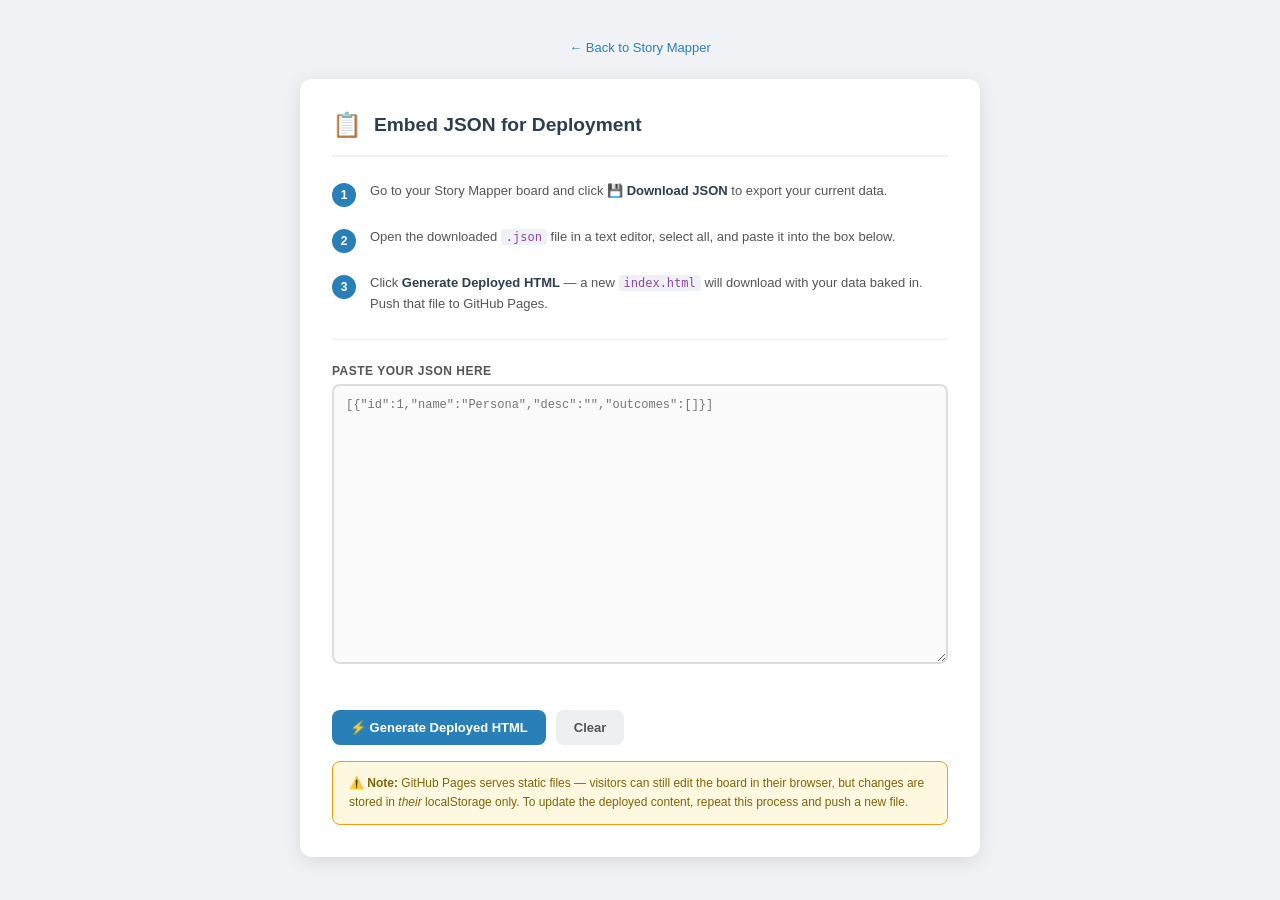
<file: embed-tool.html>
<!DOCTYPE html>
<html lang="en">
<head>
    <meta charset="UTF-8">
    <meta name="viewport" content="width=device-width, initial-scale=1.0">
    <title>Story Mapper — Embed Tool</title>
    <style>
        *, *::before, *::after { box-sizing: border-box; margin: 0; padding: 0; }

        body {
            font-family: 'Segoe UI', sans-serif;
            background: #f0f2f5;
            min-height: 100vh;
            display: flex;
            flex-direction: column;
            align-items: center;
            justify-content: flex-start;
            padding: 40px 20px;
        }

        .card {
            background: white;
            border-radius: 12px;
            box-shadow: 0 4px 20px rgba(0,0,0,0.1);
            padding: 32px;
            width: 100%;
            max-width: 680px;
        }

        .card-header {
            display: flex;
            align-items: center;
            gap: 12px;
            margin-bottom: 24px;
            padding-bottom: 16px;
            border-bottom: 2px solid #f0f2f5;
        }

        .card-header h1 { font-size: 1.2rem; color: #2c3e50; }
        .card-header .icon { font-size: 1.5rem; }

        .back-link {
            display: inline-flex;
            align-items: center;
            gap: 6px;
            font-size: 13px;
            color: #2980b9;
            text-decoration: none;
            margin-bottom: 24px;
        }
        .back-link:hover { text-decoration: underline; }

        .step {
            display: flex;
            gap: 14px;
            margin-bottom: 20px;
            align-items: flex-start;
        }
        .step-num {
            background: #2980b9;
            color: white;
            border-radius: 50%;
            width: 24px;
            height: 24px;
            flex-shrink: 0;
            display: flex;
            align-items: center;
            justify-content: center;
            font-size: 12px;
            font-weight: 700;
            margin-top: 2px;
        }
        .step-text { font-size: 13px; color: #555; line-height: 1.6; }
        .step-text strong { color: #2c3e50; }
        .step-text code {
            background: #eef2f7;
            padding: 1px 5px;
            border-radius: 4px;
            font-size: 12px;
            color: #8e44ad;
        }

        .divider { border: none; border-top: 1px solid #eee; margin: 24px 0; }

        label {
            display: block;
            font-size: 12px;
            font-weight: 700;
            color: #555;
            margin-bottom: 6px;
            text-transform: uppercase;
            letter-spacing: 0.5px;
        }

        textarea {
            width: 100%;
            height: 280px;
            padding: 12px;
            border: 2px solid #ddd;
            border-radius: 8px;
            font-size: 12px;
            font-family: 'Courier New', monospace;
            resize: vertical;
            background: #fafafa;
            color: #2c3e50;
            transition: border-color 0.2s;
            outline: none;
        }
        textarea:focus { border-color: #2980b9; background: white; }
        textarea.valid { border-color: #27ae60; background: #f5fff8; }
        textarea.error { border-color: #e74c3c; background: #fff5f5; }

        .status {
            font-size: 12px;
            min-height: 20px;
            margin-top: 6px;
            margin-bottom: 16px;
        }
        .status.ok  { color: #27ae60; }
        .status.err { color: #e74c3c; }

        .btn-row { display: flex; gap: 10px; flex-wrap: wrap; }

        button {
            cursor: pointer;
            border: none;
            border-radius: 8px;
            padding: 10px 18px;
            font-size: 13px;
            font-family: inherit;
            font-weight: 600;
            transition: opacity 0.15s;
        }
        button:hover { opacity: 0.85; }
        .btn-blue   { background: #2980b9; color: white; }
        .btn-green  { background: #27ae60; color: white; }
        .btn-grey   { background: #ecf0f1; color: #555; }

        .result-box {
            display: none;
            margin-top: 24px;
            background: #f0fff4;
            border: 1px solid #27ae60;
            border-radius: 8px;
            padding: 16px;
            font-size: 13px;
            color: #2c3e50;
            line-height: 1.7;
        }
        .result-box.show { display: block; }
        .result-box strong { color: #27ae60; }

        .warning-box {
            background: #fff8e1;
            border: 1px solid #f39c12;
            border-radius: 8px;
            padding: 12px 16px;
            font-size: 12px;
            color: #7d6608;
            margin-top: 16px;
            line-height: 1.6;
        }
    </style>
</head>
<body>

    <a class="back-link" href="dev.html">← Back to Story Mapper</a>

    <div class="card">
        <div class="card-header">
            <span class="icon">📋</span>
            <h1>Embed JSON for Deployment</h1>
        </div>

        <div class="step">
            <div class="step-num">1</div>
            <div class="step-text">Go to your Story Mapper board and click <strong>💾 Download JSON</strong> to export your current data.</div>
        </div>
        <div class="step">
            <div class="step-num">2</div>
            <div class="step-text">Open the downloaded <code>.json</code> file in a text editor, select all, and paste it into the box below.</div>
        </div>
        <div class="step">
            <div class="step-num">3</div>
            <div class="step-text">Click <strong>Generate Deployed HTML</strong> — a new <code>index.html</code> will download with your data baked in. Push that file to GitHub Pages.</div>
        </div>

        <hr class="divider">

        <label>Paste your JSON here</label>
        <textarea id="jsonInput" placeholder='[{"id":1,"name":"Persona","desc":"","outcomes":[]}]' oninput="validate()"></textarea>
        <div id="status" class="status"></div>

        <div class="btn-row">
            <button class="btn-blue" onclick="generate()">⚡ Generate Deployed HTML</button>
            <button class="btn-grey" onclick="clearInput()">Clear</button>
        </div>

        <div id="result" class="result-box">
            ✅ <strong>Done!</strong> Your file <code>story-mapper-deployed.html</code> has been downloaded.<br>
            Rename it to <code>index.html</code>, push it to your GitHub Pages repo, and your board will load with the pre-filled content.
        </div>

        <div class="warning-box">
            ⚠️ <strong>Note:</strong> GitHub Pages serves static files — visitors can still edit the board in their browser, but changes are stored in <em>their</em> localStorage only. To update the deployed content, repeat this process and push a new file.
        </div>
    </div>

<script>
    // ── The full Story Mapper HTML template ───────────────────────────────────
    // When generating, we inject EMBEDDED_DATA into this template.
    // This is a self-contained copy of dev.html with the EMBEDDED_DATA slot.
    const TEMPLATE_URL = 'dev.html';

    function validate() {
        const raw = document.getElementById('jsonInput').value.trim();
        const status = document.getElementById('status');
        const ta = document.getElementById('jsonInput');
        if (!raw) { status.textContent = ''; status.className = 'status'; ta.className = ''; return null; }
        try {
            const parsed = JSON.parse(raw);
            if (!Array.isArray(parsed)) throw new Error('Root must be a JSON array [ ... ]');
            status.textContent = `✅ Valid — ${parsed.length} persona(s), ready to embed`;
            status.className = 'status ok';
            ta.className = 'valid';
            return parsed;
        } catch(e) {
            status.textContent = `❌ Invalid JSON: ${e.message}`;
            status.className = 'status err';
            ta.className = 'error';
            return null;
        }
    }

    async function generate() {
        const parsed = validate();
        if (!parsed) { alert('Please fix the JSON errors before generating.'); return; }

        // Fetch the main index.html and patch EMBEDDED_DATA into it
        let src;
        try {
            const res = await fetch(TEMPLATE_URL);
            if (!res.ok) throw new Error(`Could not load ${TEMPLATE_URL} (${res.status})`);
            src = await res.text();
        } catch(e) {
            alert(`Could not read index.html: ${e.message}\n\nMake sure both files are served from the same folder (not opened as file://).`);
            return;
        }

        const jsonString = JSON.stringify(parsed, null, 4)
            .split('\n').map((l, i) => i === 0 ? l : '    ' + l).join('\n');

        // Replace the EMBEDDED_DATA = null line
        let patched = src.replace(
            /const EMBEDDED_DATA = null;/,
            `const EMBEDDED_DATA = ${jsonString};`
        );

        // NEW: Strip out the entire <header> tag and all of its contents (buttons, title, etc.)
        patched = patched.replace(/<header>[\s\S]*?<\/header>/gi, '');

        // Use a slight variation of the original check to ensure the replacement happened
        if (!patched.includes('const EMBEDDED_DATA = [')) {
            alert('Could not find the EMBEDDED_DATA slot in index.html.\nMake sure index.html contains: const EMBEDDED_DATA = null;');
            return;
        }

        download('index.html', patched);
        document.getElementById('result').classList.add('show');
    }

    function download(filename, content) {
        const a = Object.assign(document.createElement('a'), {
            href: URL.createObjectURL(new Blob([content], { type: 'text/html' })),
            download: filename
        });
        a.click();
    }

    function clearInput() {
        document.getElementById('jsonInput').value = '';
        document.getElementById('jsonInput').className = '';
        document.getElementById('status').textContent = '';
        document.getElementById('status').className = 'status';
        document.getElementById('result').classList.remove('show');
    }
</script>
</body>
</html>
</file>
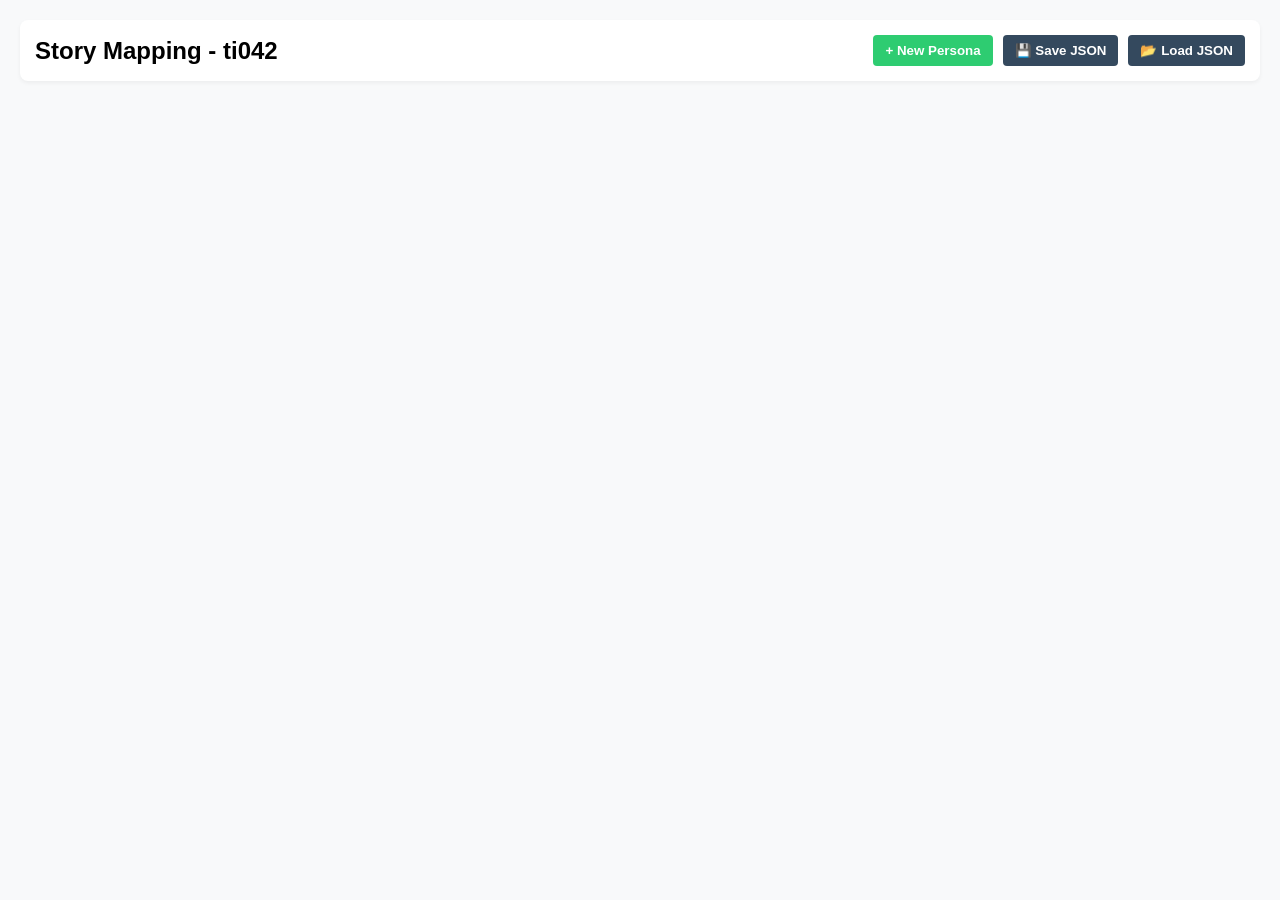
<file: StoryMappingApp/StoryMappingApp/app.html>
<!DOCTYPE html>
<html lang="en">
<head>
    <meta charset="UTF-8">
    <meta name="viewport" content="width=device-width, initial-scale=1.0">
    <title>Story Mapper App</title>
    <link rel="stylesheet" href="style.css">
</head>
<body>

<header>
    <h2 style="margin:0">Story Mapping - ti042</h2>
    <div style="margin-left:auto; display:flex; gap:10px;">
        <button class="btn-main" onclick="addPersona()">+ New Persona</button>
        <button class="btn-main" style="background:#34495e" onclick="exportJSON()">💾 Save JSON</button>
        <button class="btn-main" style="background:#34495e" onclick="document.getElementById('importFile').click()">📂 Load JSON</button>
        <input type="file" id="importFile" style="display:none" onchange="importJSON(event)">
    </div>
</header>

<div class="board" id="board"></div>

<div id="editModal" class="modal-overlay">
    <div class="modal-content" id="modalBody"></div>
</div>

<script>
    let data = JSON.parse(localStorage.getItem('storyMapData_v6')) || [];

    function saveData() {
        localStorage.setItem('storyMapData_v6', JSON.stringify(data));
        render();
    }

    // --- GENERIC MODAL HANDLER ---
    function closeModal() { document.getElementById('editModal').style.display = 'none'; }

    // --- PERSONA ---
    function addPersona() {
        const name = prompt("Persona Name:");
        if (name) { data.push({ id: Date.now(), name, desc: 'Add persona description...', outcomes: [] }); saveData(); }
    }

    function openPersonaModal(pId) {
        const p = data.find(x => x.id === pId);
        const body = document.getElementById('modalBody');
        body.innerHTML = `
            <div class="modal-header"><h3>Edit Persona</h3><button onclick="closeModal()">✕</button></div>
            <label>Name</label><input type="text" id="editName" value="${p.name}">
            <label>Description</label><textarea id="editDesc" rows="4">${p.desc || ''}</textarea>
            <div class="btn-group">
                <button class="btn-main" onclick="savePersona(${pId})">Save</button>
                <button style="background:#ddd" onclick="closeModal()">Cancel</button>
            </div>
        `;
        document.getElementById('editModal').style.display = 'flex';
    }

    function savePersona(pId) {
        const p = data.find(x => x.id === pId);
        p.name = document.getElementById('editName').value;
        p.desc = document.getElementById('editDesc').value;
        closeModal(); saveData();
    }

    // --- OUTCOME ---
    function addOutcome(pId) {
        const name = prompt("Outcome Name:");
        if (name) { data.find(x => x.id === pId).outcomes.push({ id: Date.now(), name, epics: [] }); saveData(); }
    }

    function openOutcomeModal(pId, oId) {
        const o = data.find(p => p.id === pId).outcomes.find(ox => ox.id === oId);
        const body = document.getElementById('modalBody');
        body.innerHTML = `
            <div class="modal-header"><h3>Edit Outcome</h3><button onclick="closeModal()">✕</button></div>
            <label>Outcome Title</label><input type="text" id="editOutName" value="${o.name}">
            <div class="btn-group">
                <button class="btn-main" onclick="saveOutcome(${pId}, ${oId})">Save</button>
                <button style="background:#ddd" onclick="closeModal()">Cancel</button>
            </div>
        `;
        document.getElementById('editModal').style.display = 'flex';
    }

    function saveOutcome(pId, oId) {
        data.find(p => p.id === pId).outcomes.find(ox => ox.id === oId).name = document.getElementById('editOutName').value;
        closeModal(); saveData();
    }

    // --- EPIC ---
    function addEpic(pId, oId) {
        const name = prompt("Epic Name:");
        if (name) { data.find(p => p.id === pId).outcomes.find(o => o.id === oId).epics.push({ id: Date.now(), name, stories: [] }); saveData(); }
    }

    function openEpicModal(pId, oId, eId) {
        const e = data.find(p => p.id === pId).outcomes.find(o => o.id === oId).epics.find(ex => ex.id === eId);
        const body = document.getElementById('modalBody');
        body.innerHTML = `
            <div class="modal-header"><h3>Edit Epic</h3><button onclick="closeModal()">✕</button></div>
            <label>Epic Title</label><input type="text" id="editEpicName" value="${e.name}">
            <div class="btn-group">
                <button class="btn-main" onclick="saveEpic(${pId}, ${oId}, ${eId})">Save</button>
                <button style="background:#ddd" onclick="closeModal()">Cancel</button>
            </div>
        `;
        document.getElementById('editModal').style.display = 'flex';
    }

    function saveEpic(pId, oId, eId) {
        data.find(p => p.id === pId).outcomes.find(o => o.id === oId).epics.find(ex => ex.id === eId).name = document.getElementById('editEpicName').value;
        closeModal(); saveData();
    }

    // --- STORY ---
    function addStory(pId, oId, eId) {
        const title = prompt("Story Title:");
        if (title) { data.find(p => p.id === pId).outcomes.find(o => o.id === oId).epics.find(e => e.id === eId).stories.push({ id: Date.now(), title, desc: '', ac: '', mockup: '' }); saveData(); }
    }

    function openStoryModal(pId, oId, eId, sId) {
        const s = data.find(p => p.id === pId).outcomes.find(o => o.id === oId).epics.find(e => e.id === eId).stories.find(sx => sx.id === sId);
        const body = document.getElementById('modalBody');
        body.innerHTML = `
            <div class="modal-header"><h3>Edit Story</h3><button onclick="closeModal()">✕</button></div>
            <label>Title</label><input type="text" id="sTitle" value="${s.title}">
            <label>Description</label><textarea id="sDesc" rows="3">${s.desc || ''}</textarea>
            <label>Acceptance Criteria</label><textarea id="sAC" rows="4">${s.ac || ''}</textarea>
            <label>Mockup UI</label><input type="file" accept="image/*" onchange="handleImage(event)">
            <img id="sMock" class="mockup-preview" src="${s.mockup || ''}" style="display:${s.mockup ? 'block' : 'none'}">
            <div class="btn-group">
                <button class="btn-main" onclick="saveStory(${pId},${oId},${eId},${sId})">Save</button>
                <button style="background:#ddd" onclick="closeModal()">Cancel</button>
            </div>
        `;
        document.getElementById('editModal').style.display = 'flex';
    }

    function handleImage(e) {
        const reader = new FileReader();
        reader.onload = () => { const img = document.getElementById('sMock'); img.src = reader.result; img.style.display = 'block'; };
        reader.readAsDataURL(e.target.files[0]);
    }

    function saveStory(pId, oId, eId, sId) {
        const s = data.find(p => p.id === pId).outcomes.find(o => o.id === oId).epics.find(e => e.id === eId).stories.find(sx => sx.id === sId);
        s.title = document.getElementById('sTitle').value;
        s.desc = document.getElementById('sDesc').value;
        s.ac = document.getElementById('sAC').value;
        s.mockup = document.getElementById('sMock').src;
        closeModal(); saveData();
    }

    // --- SYSTEM ---
    function deleteItem(type, pId, oId, eId, sId) {
        if (!confirm("Delete this?")) return;
        if (type === 'persona') data = data.filter(p => p.id !== pId);
        else if (type === 'outcome') data.find(p => p.id === pId).outcomes = data.find(p => p.id === pId).outcomes.filter(o => o.id !== oId);
        else if (type === 'epic') data.find(p => p.id === pId).outcomes.find(o => o.id === oId).epics = data.find(p => p.id === pId).outcomes.find(o => o.id === oId).epics.filter(e => e.id !== eId);
        else data.find(p => p.id === pId).outcomes.find(o => o.id === oId).epics.find(e => e.id === eId).stories = data.find(p => p.id === pId).outcomes.find(o => o.id === oId).epics.find(e => e.id === eId).stories.filter(s => s.id !== sId);
        saveData();
    }

    function exportJSON() {
        const blob = new Blob([JSON.stringify(data, null, 2)], { type: "application/json" });
        const a = document.createElement('a');
        a.href = URL.createObjectURL(blob); a.download = "story-map.json"; a.click();
    }

    function importJSON(event) {
        const reader = new FileReader();
        reader.onload = (e) => { data = JSON.parse(e.target.result); saveData(); };
        reader.readAsText(event.target.files[0]);
    }

    function render() {
        const board = document.getElementById('board');
        board.innerHTML = '';
        data.forEach(persona => {
            const pRow = document.createElement('div');
            pRow.className = 'persona-row';
            pRow.innerHTML = `
                <div class="persona-header">
                    <div class="clickable" onclick="openPersonaModal(${persona.id})">
                        <span class="persona-name">👤 ${persona.name}</span>
                        <span class="persona-desc">${persona.desc}</span>
                    </div>
                    <button class="del-btn" style="position:absolute; right:15px; top:20px;" onclick="deleteItem('persona', ${persona.id})">×</button>
                </div>
                <div id="o-${persona.id}"></div>
                <button class="btn-main" onclick="addOutcome(${persona.id})">+ Outcome</button>
            `;
            persona.outcomes.forEach(outcome => {
                const oDiv = document.createElement('div');
                oDiv.className = 'outcome-container';
                oDiv.innerHTML = `
                    <div class="outcome-title">
                        <span class="clickable" onclick="openOutcomeModal(${persona.id}, ${outcome.id})">Outcome: ${outcome.name}</span>
                        <button class="del-btn" onclick="deleteItem('outcome', ${persona.id}, ${outcome.id})">×</button>
                    </div>
                    <div class="epics-grid" id="e-${outcome.id}"></div>
                    <button class="btn-add" style="width:150px" onclick="addEpic(${persona.id}, ${outcome.id})">+ Epic</button>
                `;
                outcome.epics.forEach(epic => {
                    const eCol = document.createElement('div');
                    eCol.className = 'epic-column';
                    eCol.innerHTML = `
                        <div class="epic-header">
                            <span class="clickable" onclick="openEpicModal(${persona.id}, ${outcome.id}, ${epic.id})">${epic.name}</span>
                            <button class="del-btn" onclick="deleteItem('epic', ${persona.id}, ${outcome.id}, ${epic.id})">×</button>
                        </div>
                        <div id="s-${epic.id}"></div>
                        <button class="btn-add" onclick="addStory(${persona.id}, ${outcome.id}, ${epic.id})">+ Story</button>
                    `;
                    epic.stories.forEach(story => {
                        const sCard = document.createElement('div');
                        sCard.className = 'story-card clickable';
                        sCard.onclick = () => openStoryModal(persona.id, outcome.id, epic.id, story.id);
                        sCard.innerHTML = `<span>${story.title}</span><button class="del-btn" onclick="event.stopPropagation(); deleteItem('story', ${persona.id}, ${outcome.id}, ${epic.id}, ${story.id})">×</button>`;
                        eCol.querySelector(`#s-${epic.id}`).appendChild(sCard);
                    });
                    oDiv.querySelector(`#e-${outcome.id}`).appendChild(eCol);
                });
                pRow.querySelector(`#o-${persona.id}`).appendChild(oDiv);
            });
            board.appendChild(pRow);
        });
    }
    render();
</script>
</body>
</html>
</file>
<file: StoryMappingApp/StoryMappingApp/style.css>
:root {
    --persona-clr: #2c3e50; --outcome-clr: #3498db; --epic-clr: #8e44ad;
    --story-clr: #f1c40f; --danger-clr: #e74c3c; --success-clr: #2ecc71;
}

body { 
    font-family: 'Segoe UI', sans-serif; 
    background: #f8f9fa; 
    margin: 0; 
    padding: 20px; 
}

header { 
    display: flex; 
    gap: 10px; 
    margin-bottom: 20px; 
    align-items: center; 
    background: white; 
    padding: 15px; 
    border-radius: 8px; 
    box-shadow: 0 2px 4px rgba(0,0,0,0.05); 
}

.board { 
    display: flex; 
    flex-direction: column; 
    gap: 30px; 
}

.persona-row { 
    border: 1px solid #ddd; 
    border-radius: 10px; 
    background: #fff; 
    padding: 20px; 
}

/* Clickable Elements */
.clickable { 
    cursor: pointer; 
    transition: opacity 0.2s; 
}

.clickable:hover { 
    opacity: 0.8; 
}

/* Persona Styling */
.persona-header { 
    background: var(--persona-clr); 
    color: white; 
    padding: 15px; 
    border-radius: 6px; 
    margin-bottom: 15px; 
    position: relative; 
}

.persona-name { 
    font-size: 1.2em; 
    font-weight: bold; 
    display: block; 
    margin-bottom: 5px; 
}

.persona-desc { 
    font-size: 0.9em; 
    opacity: 0.9; 
    font-style: italic; 
    display: block; 
}

.outcome-container { 
    margin-bottom: 25px; 
    border-left: 4px solid var(--outcome-clr); 
    padding-left: 15px; 

}
.outcome-title { 
    font-weight: bold; 
    color: var(--outcome-clr); 
    margin: 15px 0; font-size: 1.1em; 
    display: flex; 
    align-items: center; 
    gap: 10px; 
}

.epics-grid { 
    display: flex; 
    gap: 15px; 
    overflow-x: auto; 
    align-items: flex-start; 
    padding-bottom: 10px; 
}

.epic-column { 
    min-width: 240px; 
    width: 240px; 
    background: #f1f2f6; 
    border-radius: 6px; 
    padding: 10px; 
}

.epic-header { 
    background: var(--epic-clr); 
    color: white; 
    padding: 8px; 
    border-radius: 4px; 
    font-weight: bold; 
    margin-bottom: 10px; 
    display: flex; 
    justify-content: space-between; 
    align-items: center; 
}

.epic-header:hover { 
    transform: translateY(-2px); 
    box-shadow: 0 4px 8px rgba(0,0,0,0.15); 
}

.story-card { 
    background: var(--story-clr); 
    padding: 10px; 
    margin-bottom: 8px; 
    border-radius: 4px; 
    font-size: 0.90em; 
    box-shadow: 0 2px 4px rgba(0,0,0,0.1); 
    display: flex; 
    justify-content: space-between; 
    align-items: center; 
}

.story-card:hover { 
    transform: translateY(-2px); 
    box-shadow: 0 4px 8px rgba(0,0,0,0.15); 
}

/* Modal Styling */
.modal-overlay { 
    position: fixed; 
    top: 0; 
    left: 0; 
    width: 100%; 
    height: 100%; 
    background: rgba(0,0,0,0.7); 
    display: none; 
    justify-content: center; 
    align-items: center; 
    z-index: 1000; 
}

.modal-content { 
    background: white; 
    padding: 30px; 
    border-radius: 12px; 
    width: 600px; 
    max-height: 90vh; 
    overflow-y: auto; 
}

.modal-header { 
    border-bottom: 2px solid #eee; 
    margin-bottom: 20px; 
    padding-bottom: 10px; 
    display: flex; 
    justify-content: space-between; 
    align-items: center; 
}

label { 
    display: block; 
    font-weight: bold; 
    margin: 15px 0 5px; 
    color: #555; 
}

textarea, input[type="text"] { 
    width: 100%; 
    padding: 10px; 
    border: 1px solid #ccc; 
    border-radius: 4px; 
    box-sizing: border-box; 
    font-family: inherit; 
}

.mockup-preview { 
    max-width: 100%; 
    margin-top: 10px; 
    border: 1px solid #ddd; 
    border-radius: 4px; 
    display: block; 
}

button { 
    cursor: pointer; 
    border: none; 
    border-radius: 4px; 
    padding: 8px 12px; 
}

.btn-main { 
    background: var(--success-clr); 
    color: white; 
    font-weight: bold; 
}

.btn-main:hover {
    box-shadow: 0 2px 4px rgba(0,0,0,0.2);
}

.btn-add { 
    background: rgba(0,0,0,0.05); 
    width: 100%; 
    margin-top: 5px; 
}

.del-btn { 
    background: transparent; 
    color: #aeaeae; 
    font-size: 1.2em; 
    line-height: 1; 
}

.del-btn:hover { 
    color: var(--danger-clr); 
}

.btn-group { 
    margin-top: 20px; 
    display: flex; 
    gap: 10px; 
}
</file>
